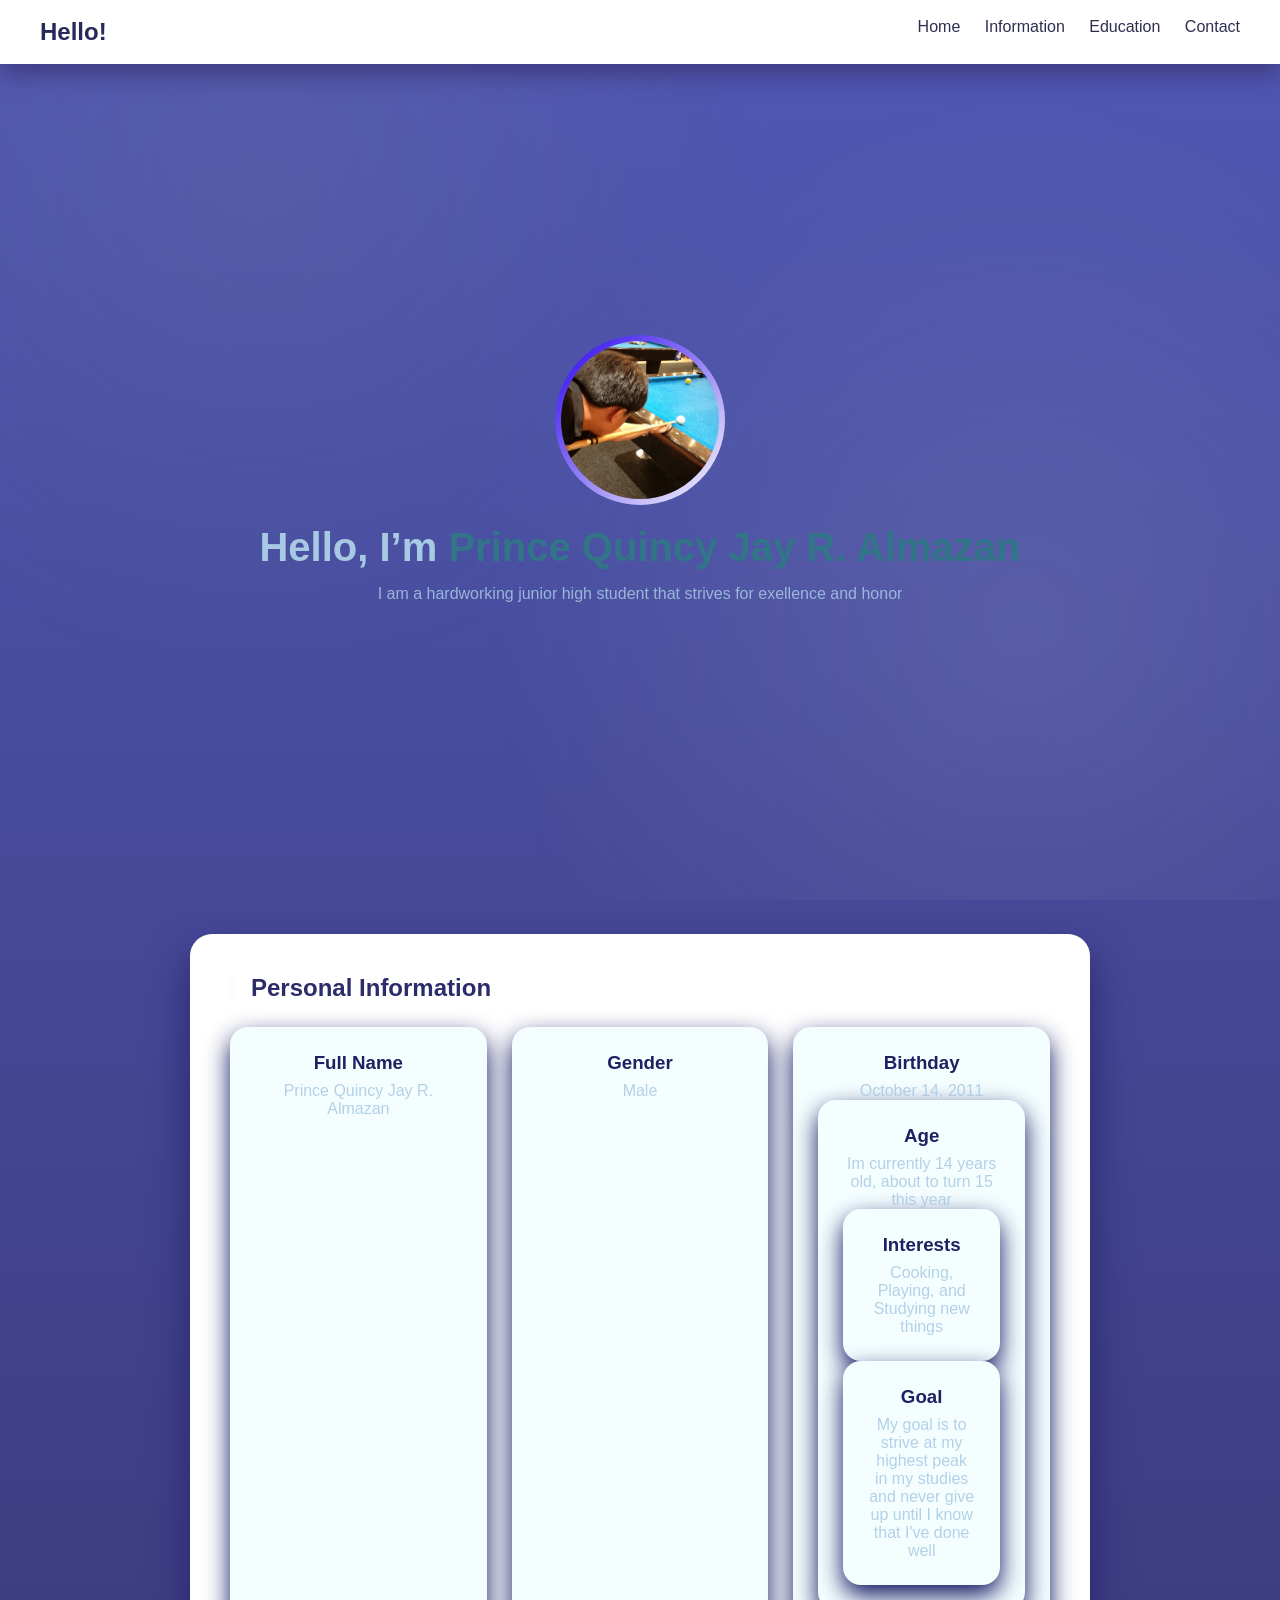
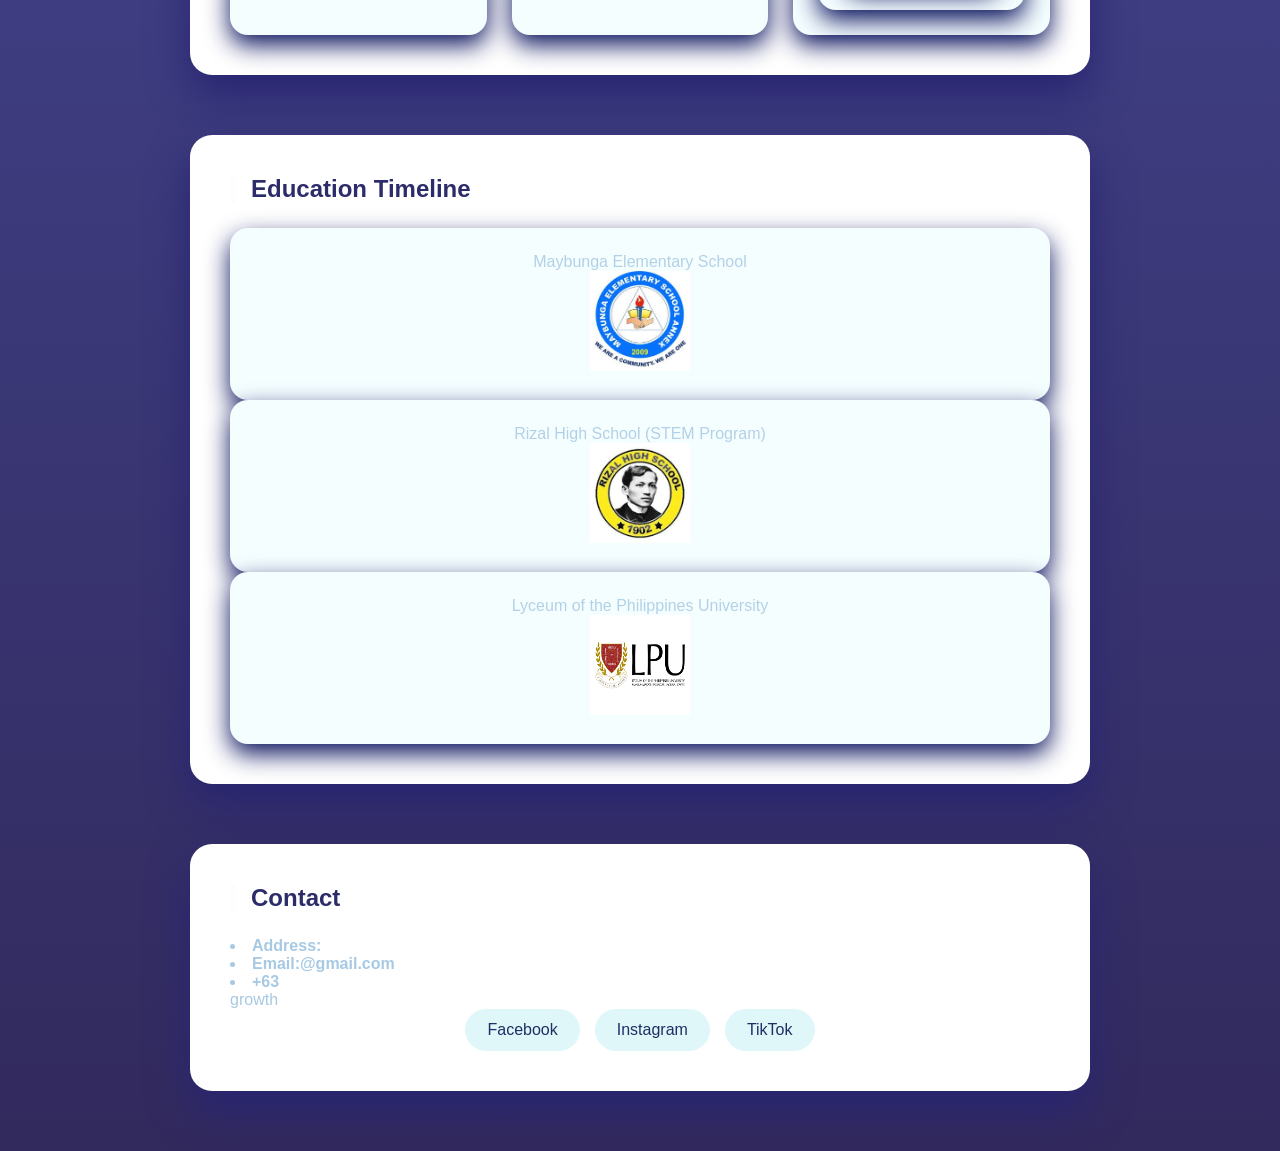
<file: index.html>
<!DOCTYPE html>
<html lang="en">
<head>
  <meta charset="UTF-8">
  <title>Q4 PETA#1 - Junio</title>
  <meta name="viewport" content="width=device-width, initial-scale=1.0">
  <link rel="stylesheet" href="stylesheet.css">
</head>
<body>

  <!-- NAVBAR -->
  <header class="navbar">
    <div class="logo">Hello!</div>
    <nav>
      <a href="#home">Home</a>
      <a href="#information">Information</a>
      <a href="#education">Education</a>
      <a href="#contact">Contact</a>
    </nav>
  </header>

  <!-- HOME -->
  <section class="home" id="home">
    <div class="pfp">
      <img src="PrinceQuincyPicture.jfif" alt="Profile Picture">
    </div>

    <h1>Hello, I’m <span>Prince Quincy Jay R. Almazan</span></h1>

    <p class="about-text">
     I am a hardworking junior high student that strives for exellence and honor
    </p>
  </section>

  <!-- INFORMATION -->
  <section class="card" id="information">
    <h2>Personal Information</h2>

    <div class="info-grid">
      <div class="info-box">
        <h3>Full Name</h3>
        <p>Prince Quincy Jay R. Almazan</p>
      </div>

      <div class="info-box">
        <h3>Gender</h3>
        <p> Male </p>
      </div>

      <div class="info-box">
        <H3>Birthday</H3>
        <p> October 14, 2011 </p>

        <div class="info-box">
          <h3> Age </h3>
          <p> Im currently 14 years old, about to turn 15 this year </p>

      <div class="info-box">
        <h3>Interests</h3>
        <p>Cooking, Playing, and Studying new things</p>
      </div>

      <div class="info-box">
        <h3>Goal</h3>
        <p>My goal is to strive at my highest peak in my studies and never give up until I know that I've done well</p>
      </div>
    </div>
  </section>

  <!-- EDUCATION -->
  <section class="card" id="education">
    <h2>Education Timeline</h2>

    
        

      <div class="info-box">
        <p> Maybunga Elementary School</p>
        <img src="MaybungaESlogo.jfif" width="100" height="100">
      </div>
      <div class="info-box">
        <p>Rizal High School (STEM Program)</p>
        <img src="RizalHSlogo.jfif" width="100" height="100">
      </div>

      <div class="info-box">
        <p>Lyceum of the Philippines University</p>
        <img src="LPUlogopic.png" width="100" height="100">
      </div>
    </div>
  </section>

  <!-- CONTACT -->
  <section class="card" id="contact">
    <h2>Contact</h2>
<li><strong>Address: </strong></li>
<li><strong>Email:@gmail.com</strong></li>
<li><strong>+63</strong></li> growth

    <div class="socials">
      <a href="https://www.facebook.com/almazan.princecy#" target="_blank">Facebook</a>
      <a href="https://www.instagram.com/almazan_prince?igsh=OHoxbDdtcHkydG5z" target="_blank">Instagram</a>
      <a href="https://www.tiktok.com/@itsquincy0?_r=1&_t=ZS-93trpLr9eaK" target="_blank">TikTok</a>
    </div>
  </section>

</body>
</html>
</file>
<file: stylesheet.css>
* {
  margin: 0;
  padding: 0;
  box-sizing: border-box;
  font-family: "Segoe UI", sans-serif;
}

body {
  background: linear-gradient(180deg, #4f58b4, #322a5d);
  color: #a7c9e3;
}

/* WAVE BACKGROUND */
body::before {
  content: "";
  position: fixed;
  inset: 0;
  background:
    radial-gradient(circle at 20% 20%, rgba(146, 144, 131, 0.12), transparent 40%),
    radial-gradient(circle at 80% 70%, rgba(240, 239, 229, 0.1), transparent 45%);
  z-index: -1;
}

/* NAVBAR */
.navbar {
  display: flex;
  justify-content: space-between;
  padding: 18px 40px;
  background: rgb(255, 255, 255);
  backdrop-filter: blur(10px);
  box-shadow: 0 10px 25px rgb(65, 58, 127);
}

.logo {
  font-size: 24px;
  font-weight: bold;
  color: #27295a;
}

nav a {
  margin-left: 20px;
  text-decoration: none;
  color: #2e2e50;
  font-weight: 500;
}

nav a:hover {
  color: #2e2556;
}

/* HOME */
.home {
  min-height: 90vh;
  display: flex;
  flex-direction: column;
  align-items: center;
  justify-content: center;
  text-align: center;
  padding: 40px 20px;
}

.pfp {
  width: 170px;
  height: 170px;
  border-radius: 50%;
  padding: 6px;
  background: linear-gradient(135deg, #2b04ed, #fdfdfd);
  margin-bottom: 20px;
}

.pfp img {
  width: 100%;
  height: 100%;
  border-radius: 50%;
  object-fit: cover;
}

.home h1 {
  font-size: 40px;
}

.home span {
  color: #327488;
}

.about-text {
  max-width: 560px;
  margin-top: 15px;
  opacity: 0.85;
}

/* CARD SECTIONS */
.card {
  max-width: 900px;
  margin: 60px auto;
  background: white;
  padding: 40px;
  border-radius: 22px;
  box-shadow: 0 20px 40px rgb(40, 37, 113);
  transition: 0.4s;
}

.card:hover {
  transform: translateY(-6px);
}

.card h2 {
  border-left: 6px solid #fdfdfd;
  padding-left: 15px;
  margin-bottom: 25px;
  color: #2d2c6b;
}

/* TIMELINE */
.timeline {
  border-left: 3px solid #28156a;
  padding-left: 25px;
}

.event {
  margin-bottom: 25px;
  position: relative;
  animation: slideUp 0.8s ease forwards;
}

.event::before {
  content: "";
  position: absolute;
  left: -35px;
  top: 6px;
  width: 14px;
  height: 14px;
  background: #161c63;
  border-radius: 50%;
}

.year {
  font-weight: bold;
  color: #23255f;
}

/* PARENTS */
.parents {
  display: flex;
  gap: 30px;
  justify-content: center;
  flex-wrap: wrap;
}

.parent {
  text-align: center;
  width: 250px;
}

.parent-pfp {
  width: 150px;
  height: 150px;
  border-radius: 50%;
  padding: 5px;
  background: linear-gradient(135deg, #171b5c, #fdfdfd);
  margin: 0 auto 10px;
}

.parent-pfp img {
  width: 100%;
  height: 100%;
  border-radius: 50%;
  object-fit: cover;
}

/* CONTACT */
.socials {
  display: flex;
  justify-content: center;
  gap: 15px;
}

.socials a {
  padding: 12px 22px;
  border-radius: 30px;
  background: #e0f7fa;
  text-decoration: none;
  color: #1d3064;
  transition: 0.3s;
}

.socials a:hover {
  background: #1b2759;
  color: white;
}

/* ANIMATION */
@keyframes slideUp {
  from { opacity: 0; transform: translateY(15px); }
  to { opacity: 1; transform: translateY(0); }
}

/* INFORMATION GRID */
.info-grid {
  display: grid;
  grid-template-columns: repeat(auto-fit, minmax(220px, 1fr));
  gap: 25px;
}

.info-box {
  background: #f5feff;
  padding: 25px;
  border-radius: 18px;
  text-align: center;
  box-shadow: 0 10px 25px rgb(12, 20, 94);
  transition: 0.35s ease;
}

.info-box:hover {
  transform: translateY(-6px);
  box-shadow: 0 20px 35px rgb(11, 33, 100);
}

.info-box h3 {
  color: #201f62;
  margin-bottom: 8px;
}

.info-box p {
  opacity: 0.85;
}
</file>
